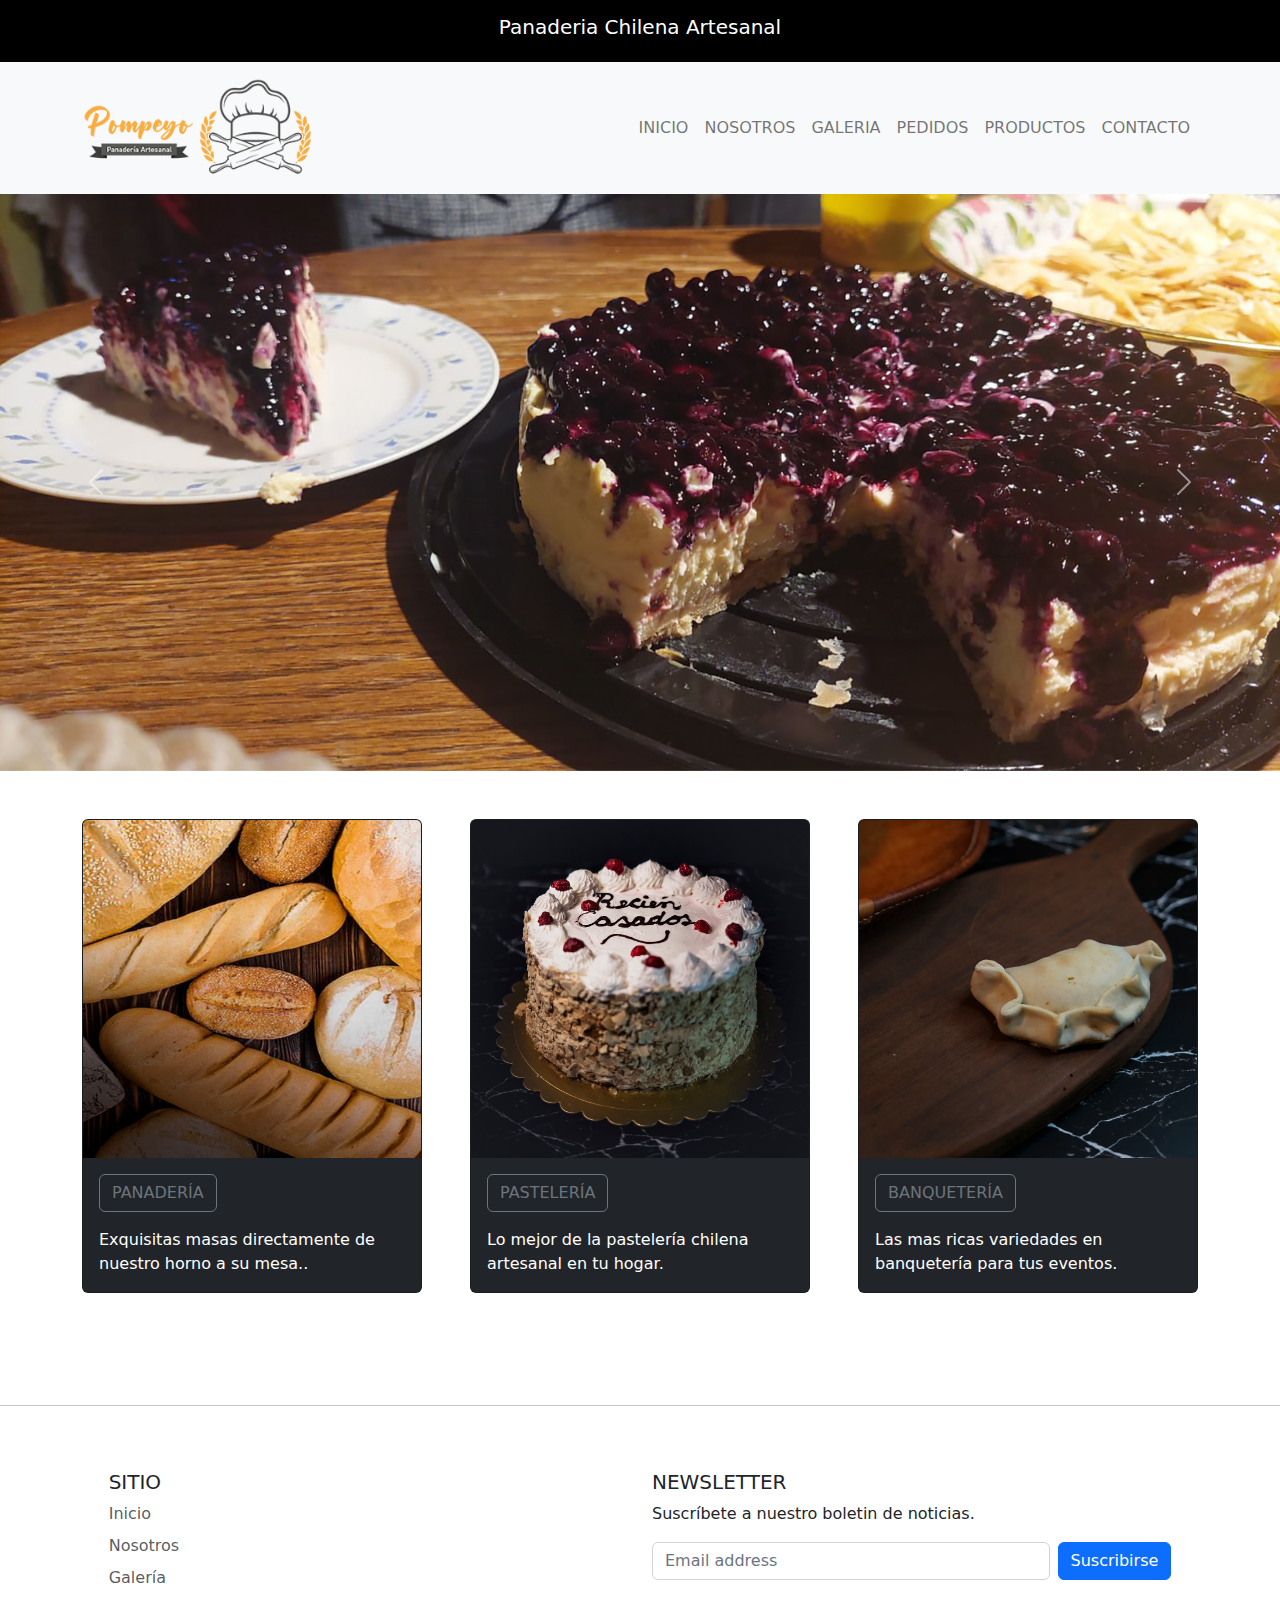
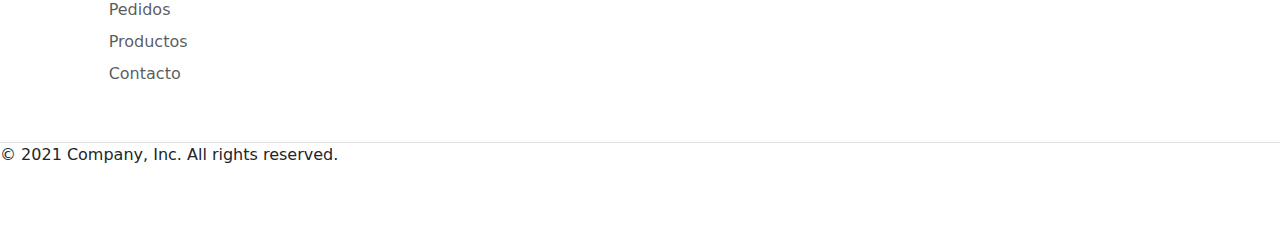
<file: index.html>
<!DOCTYPE html>
<html lang="en">
    <head>
        <meta charset="UTF-8" />
        <meta http-equiv="X-UA-Compatible" content="IE=edge" />
        <meta name="viewport" content="width=device-width, initial-scale=1.0" />
        <link rel="shortcut icon" href="./assets/favicon.png" type="image/x-icon">
        <title>Panadería Pompeyo</title>
        <!-- ENLACE BOOTSTRAP-->
        <link rel="stylesheet" href="./css/bootstrap.min.css">
        <script src="./js/bootstrap.bundle.min.js"></script>
        <link rel="stylesheet" href="./style.css">
        
    </head>
    <body>
        <header>
            <section class="bg-black text-white text-center py-1 ">
                <div class="container">
                    <p class="lead mt-2">Panaderia Chilena Artesanal</p>
                </div>
            </section>
                          <!-- HEADER MENU Y NAVBAR            -->
            <nav class="navbar navbar-expand-lg navbar-light bg-light static-top">
              <div class="container">
                <a class="navbar-brand py-2" href="./index.html">
                  <img src="./assets/logoheader.png" alt=".Logo Index" height="100">
                </a>
                <button class="navbar-toggler" type="button" data-bs-toggle="collapse" data-bs-target="#navbarSupportedContent" aria-controls="navbarSupportedContent" aria-expanded="false" aria-label="Toggle navigation">
                  <span class="navbar-toggler-icon"></span>
                </button>
                <div class="collapse navbar-collapse" id="navbarSupportedContent">
                  <ul class="navbar-nav ms-auto">
                    <li class="nav-item">
                      <a class="nav-link active" aria-current="page" href="#"></a>
                    </li>
                    <li class="nav-item">
                      <a class="nav-link" href="./index.html">INICIO</a>
                    </li>
                    <li class="nav-item">
                      <a class="nav-link" href="./nosotros.html">NOSOTROS</a>
                    </li>
                    <li class="nav-item">
                      <a class="nav-link" href="./galeria.html">GALERIA</a>
                    </li>
                    <li class="nav-item">
                      <a class="nav-link" href="./pedidos.html">PEDIDOS</a>
                    </li>
                    <li class="nav-item">
                      <a class="nav-link" href="./productos.html">PRODUCTOS</a>
                    </li>
                    <li class="nav-item">
                      <a class="nav-link" href="./contacto.html">CONTACTO</a>
                    </li>
                  </ul>
                </div>
              </div>
            </nav>
        </header>


                                  <!-- Carrusel y Cards productos  -->


        <main>
          <div id="carouselExampleInterval" class="carousel slide" data-bs-ride="carousel">
            <div class="carousel-inner">
              <div class="carousel-item active" data-bs-interval="10000">
                <img src="./assets/slideshow-cheesecake.jpg" class="d-block w-100" alt="Pasteleria_Cheesecake">
              </div>
              <div class="carousel-item" data-bs-interval="2000">
                <img src="./assets/slideshow-pie.jpg" class="d-block w-100" alt="Pasteleria_Pie de limon">
              </div>
              <div class="carousel-item">
                <img src="./assets/slideshow-tarta.jpg" class="d-block w-100" alt="Pasteleria_Tarta">
              </div>
            </div>
            <button class="carousel-control-prev" type="button" data-bs-target="#carouselExampleInterval" data-bs-slide="prev">
              <span class="carousel-control-prev-icon" aria-hidden="true"></span>
              <span class="visually-hidden">Previous</span>
            </button>
            <button class="carousel-control-next" type="button" data-bs-target="#carouselExampleInterval" data-bs-slide="next">
              <span class="carousel-control-next-icon" aria-hidden="true"></span>
              <span class="visually-hidden">Next</span>
            </button>
          </div>

          <section class="container mt-5">
            <div class="row g-5">
                <div class="col-sm-12 col-md-6 col-lg-4">
                    <article class="card  bg-dark">
                        <img src="./assets/fotopanaderiamainbody.jpg" class="card-img-top" alt="imagen car Panaderia">
                        <div class="card-body text-white">
                          <a href="./panaderia.html" class="hyperlinks text-white">
                            <button type="button" class="btn btn-outline-secondary">PANADERÍA</button>
                          </a>
                          <p class="card-text mt-3 ">Exquisitas masas directamente de nuestro horno a su mesa..</p>

                        </div>
                    </article>
                </div>

                <div class="col-sm-12 col-md-6 col-lg-4">
                    <article class="card  bg-dark">
                        <img src="./assets/torta_amor.jpg" class="card-img-top" alt="imagen car Panaderia">
                        <div class="card-body text-white">
                          <a href="./pasteleria.html" class="hyperlinks text-white">
                            <button type="button" class="btn btn-outline-secondary">PASTELERÍA</button>
                          </a>
                          <p class="card-text mt-3">Lo mejor de la pastelería chilena artesanal en tu hogar.</p>
                        </div>
                    </article>
                </div>


                <div class="col-sm-12 col-md-6 col-lg-4">
                    <article class="card bg-dark">
                        <img src="./assets/empanada_coctel_.jpg" class="card-img-top" alt="imagen car Panaderia">
                        <div class="card-body text-white">
                          <a href="./banqueteria.html" class="hyperlinks text-white">
                            <button type="button" class="btn btn-outline-secondary">BANQUETERÍA</button>
                          </a>
                          <p class="card-text mt-3 ">Las mas ricas variedades en banquetería para tus eventos.</p>
                        </div>
                    </article>
                </div>
            </div>
        </section>

        </main>


                                  <!-- FOOTER -->

        
          <footer class="py-5 mt-5">
            <hr/>

            <div class="row">
              <div class="col-5 offset-1 mt-5">
                <h5>SITIO</h5>
                <ul class="nav flex-column">
                  <li class="nav-item mb-2"><a href="./index.html" class="nav-link p-0 text-muted">Inicio</a></li>
                  <li class="nav-item mb-2"><a href="./nosotros.html" class="nav-link p-0 text-muted">Nosotros</a></li>
                  <li class="nav-item mb-2"><a href="./galeria.html" class="nav-link p-0 text-muted">Galería</a></li>
                  <li class="nav-item mb-2"><a href="./pedidos.html" class="nav-link p-0 text-muted">Pedidos</a></li>
                  <li class="nav-item mb-2"><a href="./productos.html" class="nav-link p-0 text-muted">Productos</a></li>
                  <li class="nav-item mb-2"><a href="./contacto.html" class="nav-link p-0 text-muted">Contacto</a></li>

                </ul>
              </div>
        
        
        
              <div class="col-5 mt-5">
                <form>
                  <h5>NEWSLETTER</h5>
                  <p>Suscríbete a nuestro boletin de noticias.</p>
                  <div class="d-flex w-100 gap-2">
                    <label for="newsletter1" class="visually-hidden">Ingresa tu email</label>
                    <input id="newsletter1" type="text" class="form-control" placeholder="Email address">
                    <button class="btn btn-primary" type="button">Suscribirse</button>
                  </div>
                </form>
              </div>
            </div>
        
            <div class="d-flex justify-content-between mt-5 border-top ">
              <p class="">© 2021 Company, Inc. All rights reserved.</p>
            </div>
          </footer>
    </body>
</html>
</file>
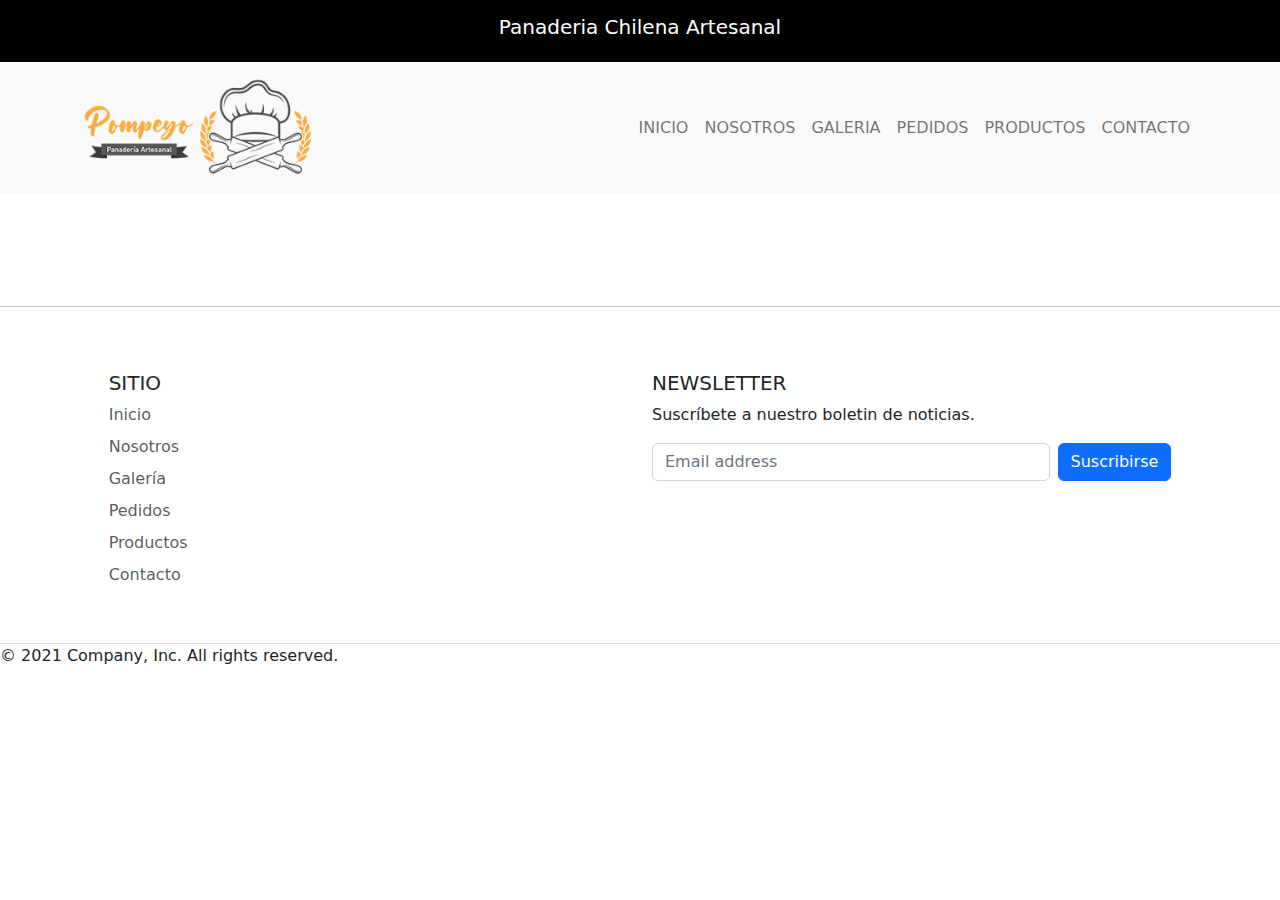
<file: banqueteria.html>
<!DOCTYPE html>
<html lang="en">
    <head>
        <meta charset="UTF-8" />
        <meta http-equiv="X-UA-Compatible" content="IE=edge" />
        <meta name="viewport" content="width=device-width, initial-scale=1.0" />
        <link rel="shortcut icon" href="./assets/favicon.png" type="image/x-icon">
        <title>Panadería Pompeyo</title>
        <!-- ENLACE BOOTSTRAP-->
        <link rel="stylesheet" href="./css/bootstrap.min.css">
        <script src="./js/bootstrap.bundle.min.js"></script>
        <link rel="import" href="https://cdnjs.cloudflare.com/ajax/libs/jquery/3.2.1/jquery.min.js">
        <link rel="stylesheet" href="./style.css">

    </head>
    <body>
        <header>
            <section class="bg-black text-white text-center py-1">
                <div class="container">
                    <p class="lead mt-2">Panaderia Chilena Artesanal</p>
                </div>
            </section>
                          <!-- HEADER MENU Y NAVBAR            -->
            <nav class="navbar navbar-expand-lg navbar-light bg-light static-top">
              <div class="container">
                <a class="navbar-brand py-2" href="./index.html">
                  <img src="./assets/logoheader.png" alt=".Logo Index" height="100">
                </a>
                <button class="navbar-toggler" type="button" data-bs-toggle="collapse" data-bs-target="#navbarSupportedContent" aria-controls="navbarSupportedContent" aria-expanded="false" aria-label="Toggle navigation">
                  <span class="navbar-toggler-icon"></span>
                </button>
                <div class="collapse navbar-collapse" id="navbarSupportedContent">
                  <ul class="navbar-nav ms-auto">
                    <li class="nav-item">
                      <a class="nav-link active" aria-current="page" href="#"></a>
                    </li>
                    <li class="nav-item">
                      <a class="nav-link" href="./index.html">INICIO</a>
                    </li>
                    <li class="nav-item">
                      <a class="nav-link" href="./nosotros.html">NOSOTROS</a>
                    </li>
                    <li class="nav-item">
                      <a class="nav-link" href="./galeria.html">GALERIA</a>
                    </li>
                    <li class="nav-item">
                      <a class="nav-link" href="./pedidos.html">PEDIDOS</a>
                    </li>
                    <li class="nav-item">
                      <a class="nav-link" href="./productos.html">PRODUCTOS</a>
                    </li>
                    <li class="nav-item">
                      <a class="nav-link" href="./contacto.html">CONTACTO</a>
                    </li>
                  </ul>
                </div>
              </div>
            </nav>
        </header>


                                  <!-- PRODUCTOS -->


        <main>
            
        </main>


                                  <!-- FOOTER -->

        
          <footer class="py-5 mt-5">
            <hr/>

            <div class="row">
              <div class="col-5 offset-1 mt-5">
                <h5>SITIO</h5>
                <ul class="nav flex-column">
                  <li class="nav-item mb-2"><a href="./index.html" class="nav-link p-0 text-muted">Inicio</a></li>
                  <li class="nav-item mb-2"><a href="./nosotros.html" class="nav-link p-0 text-muted">Nosotros</a></li>
                  <li class="nav-item mb-2"><a href="./galeria.html" class="nav-link p-0 text-muted">Galería</a></li>
                  <li class="nav-item mb-2"><a href="./pedidos.html" class="nav-link p-0 text-muted">Pedidos</a></li>
                  <li class="nav-item mb-2"><a href="./productos.html" class="nav-link p-0 text-muted">Productos</a></li>
                  <li class="nav-item mb-2"><a href="./contacto.html" class="nav-link p-0 text-muted">Contacto</a></li>

                </ul>
              </div>
        
        
        
              <div class="col-5 mt-5">
                <form>
                  <h5>NEWSLETTER</h5>
                  <p>Suscríbete a nuestro boletin de noticias.</p>
                  <div class="d-flex w-100 gap-2">
                    <label for="newsletter1" class="visually-hidden">Ingresa tu email</label>
                    <input id="newsletter1" type="text" class="form-control" placeholder="Email address">
                    <button class="btn btn-primary" type="button">Suscribirse</button>
                  </div>
                </form>
              </div>
            </div>


        
            <div class="d-flex justify-content-between mt-5 border-top ">
              <p class="">© 2021 Company, Inc. All rights reserved.</p>
            </div>
          </footer>
    </body>
</html>
</file>
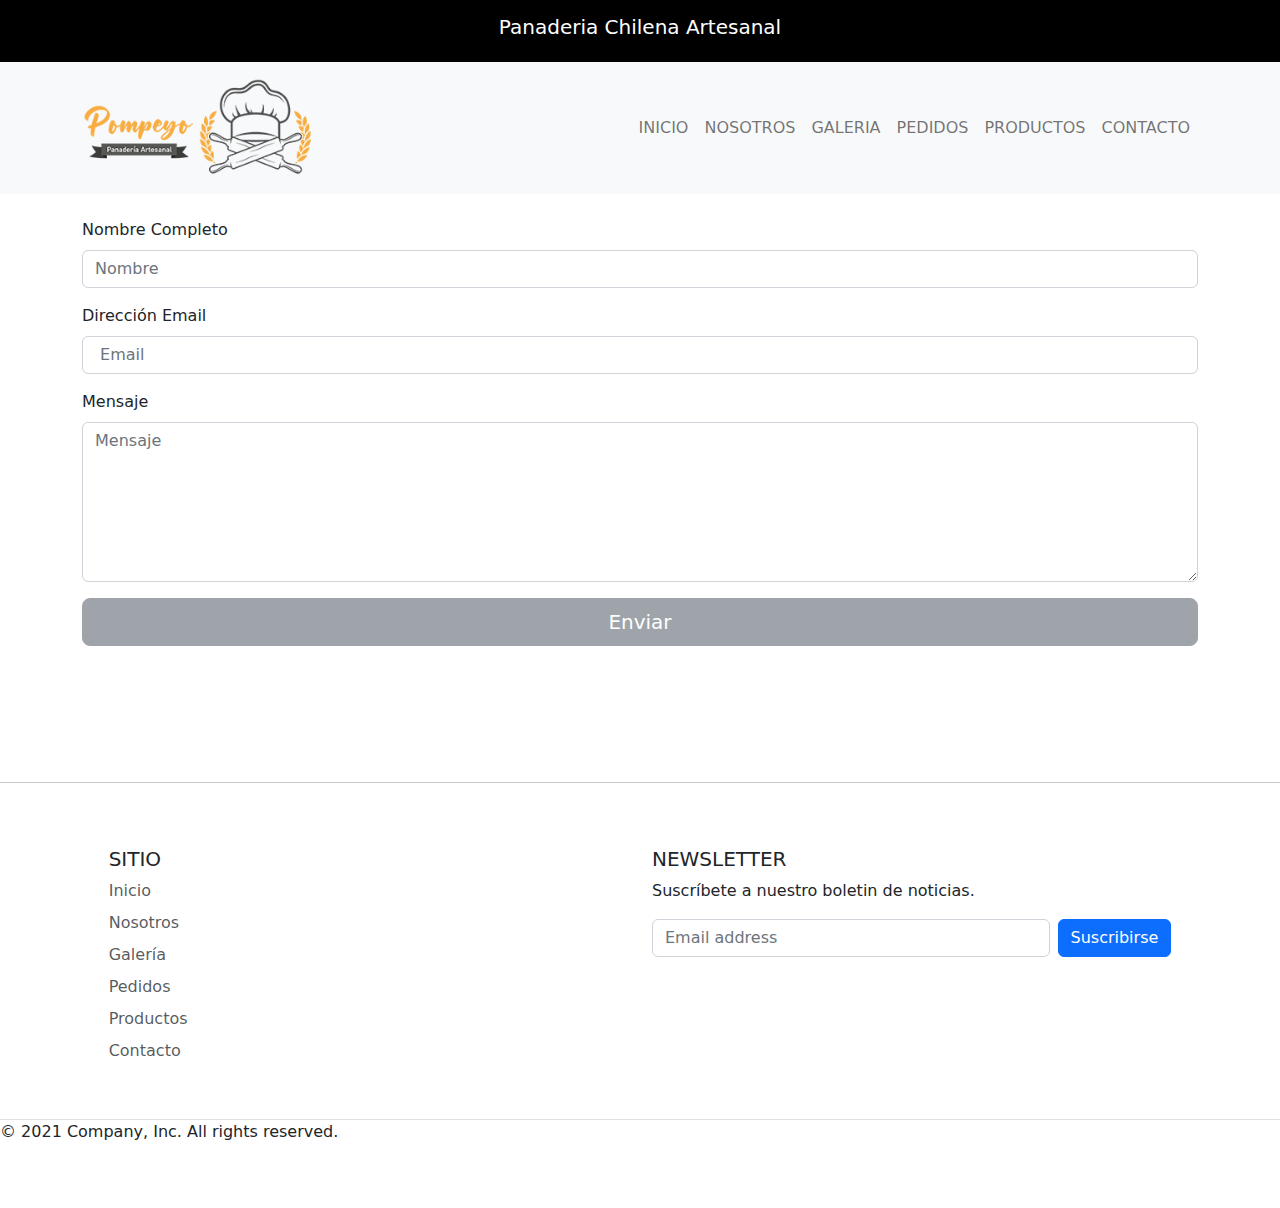
<file: contacto.html>
<!DOCTYPE html>
<html lang="en">
    <head>
        <meta charset="UTF-8" />
        <meta http-equiv="X-UA-Compatible" content="IE=edge" />
        <meta name="viewport" content="width=device-width, initial-scale=1.0" />
        <link rel="shortcut icon" href="./assets/favicon.png" type="image/x-icon">
        <link rel="stylesheet" href="./style.css">
        <title>Panadería Pompeyo</title>
        <!-- ENLACE BOOTSTRAP-->
        <link rel="stylesheet" href="./css/bootstrap.min.css">
        <script src="./js/bootstrap.bundle.min.js"></script>
    </head>
    <body>
        <header>
            <section class="bg-black text-white text-center py-1">
                <div class="container">
                    <p class="lead mt-2">Panaderia Chilena Artesanal</p>
                </div>
            </section>
                          <!-- HEADER MENU Y NAVBAR            -->
            <nav class="navbar navbar-expand-lg navbar-light bg-light static-top">
              <div class="container">
                <a class="navbar-brand py-2" href="./index.html">
                  <img src="./assets/logoheader.png" alt=".Logo Index" height="100">
                </a>
                <button class="navbar-toggler" type="button" data-bs-toggle="collapse" data-bs-target="#navbarSupportedContent" aria-controls="navbarSupportedContent" aria-expanded="false" aria-label="Toggle navigation">
                  <span class="navbar-toggler-icon"></span>
                </button>
                <div class="collapse navbar-collapse" id="navbarSupportedContent">
                  <ul class="navbar-nav ms-auto">
                    <li class="nav-item">
                      <a class="nav-link active" aria-current="page" href="#"></a>
                    </li>
                    <li class="nav-item">
                      <a class="nav-link" href="./index.html">INICIO</a>
                    </li>
                    <li class="nav-item">
                      <a class="nav-link" href="./nosotros.html">NOSOTROS</a>
                    </li>
                    <li class="nav-item">
                      <a class="nav-link" href="./galeria.html">GALERIA</a>
                    </li>
                    <li class="nav-item">
                      <a class="nav-link" href="./pedidos.html">PEDIDOS</a>
                    </li>
                    <li class="nav-item">
                      <a class="nav-link" href="./productos.html">PRODUCTOS</a>
                    </li>
                    <li class="nav-item">
                      <a class="nav-link" href="./contacto.html">CONTACTO</a>
                    </li>
                  </ul>
                </div>
              </div>
            </nav>
        </header>


                                  <!-- CONTACTO / WRAPPER Y CONTENEDOR -->


        <main>
          <!-- Wrapper container -->
<div class="container py-4">

  <!-- Bootstrap 5 starter form -->
  <form id="contactForm" data-sb-form-api-token="API_TOKEN">

    <!-- Name input -->
    <div class="mb-3">
      <label class="form-label" for="name">Nombre Completo</label>
      <input class="form-control" id="name" type="text" placeholder="Nombre" data-sb-validations="required" />
      <div class="invalid-feedback" data-sb-feedback="name:required">Name is required.</div>
    </div>

    <!-- Email address input -->
    <div class="mb-3">
      <label class="form-label" for="emailAddress">Dirección Email</label>
      <input class="form-control" id="emailAddress" type="email" placeholder=" Email" data-sb-validations="required, email" />
      <div class="invalid-feedback" data-sb-feedback="emailAddress:required">Email Address is required.</div>
      <div class="invalid-feedback" data-sb-feedback="emailAddress:email">Email Address Email is not valid.</div>
    </div>

    <!-- Message input -->
    <div class="mb-3">
      <label class="form-label" for="message">Mensaje</label>
      <textarea class="form-control" id="message" type="text" placeholder="Mensaje" style="height: 10rem;" data-sb-validations="required"></textarea>
      <div class="invalid-feedback" data-sb-feedback="message:required">Message is required.</div>
    </div>

    <!-- Form submissions success message -->
    <div class="d-none" id="submitSuccessMessage">
      <div class="text-center mb-3">Form submission successful!</div>
    </div>

    <!-- Form submissions error message -->
    <div class="d-none" id="submitErrorMessage">
      <div class="text-center text-danger mb-3">Error sending message!</div>
    </div>

    <!-- Form submit button -->
    <div class="d-grid">
      <button class="btn btn-secondary btn-lg disabled" id="submitButton" type="submit">Enviar</button>
    </div>

  </form>

</div>
        </main>


                                  <!-- FOOTER -->

        
          <footer class="py-5 mt-5">
            <hr/>

            <div class="row">
              <div class="col-5 offset-1 mt-5">
                <h5>SITIO</h5>
                <ul class="nav flex-column">
                  <li class="nav-item mb-2"><a href="./index.html" class="nav-link p-0 text-muted">Inicio</a></li>
                  <li class="nav-item mb-2"><a href="./nosotros.html" class="nav-link p-0 text-muted">Nosotros</a></li>
                  <li class="nav-item mb-2"><a href="./galeria.html" class="nav-link p-0 text-muted">Galería</a></li>
                  <li class="nav-item mb-2"><a href="./pedidos.html" class="nav-link p-0 text-muted">Pedidos</a></li>
                  <li class="nav-item mb-2"><a href="./productos.html" class="nav-link p-0 text-muted">Productos</a></li>
                  <li class="nav-item mb-2"><a href="./contacto.html" class="nav-link p-0 text-muted">Contacto</a></li>

                </ul>
              </div>
        
        
        
              <div class="col-5 mt-5">
                <form>
                  <h5>NEWSLETTER</h5>
                  <p>Suscríbete a nuestro boletin de noticias.</p>
                  <div class="d-flex w-100 gap-2">
                    <label for="newsletter1" class="visually-hidden">Ingresa tu email</label>
                    <input id="newsletter1" type="text" class="form-control" placeholder="Email address">
                    <button class="btn btn-primary" type="button">Suscribirse</button>
                  </div>
                </form>
              </div>
            </div>
        
            <div class="d-flex justify-content-between mt-5 border-top ">
              <p class="">© 2021 Company, Inc. All rights reserved.</p>
            </div>
          </footer>
    </body>
</html>
</file>
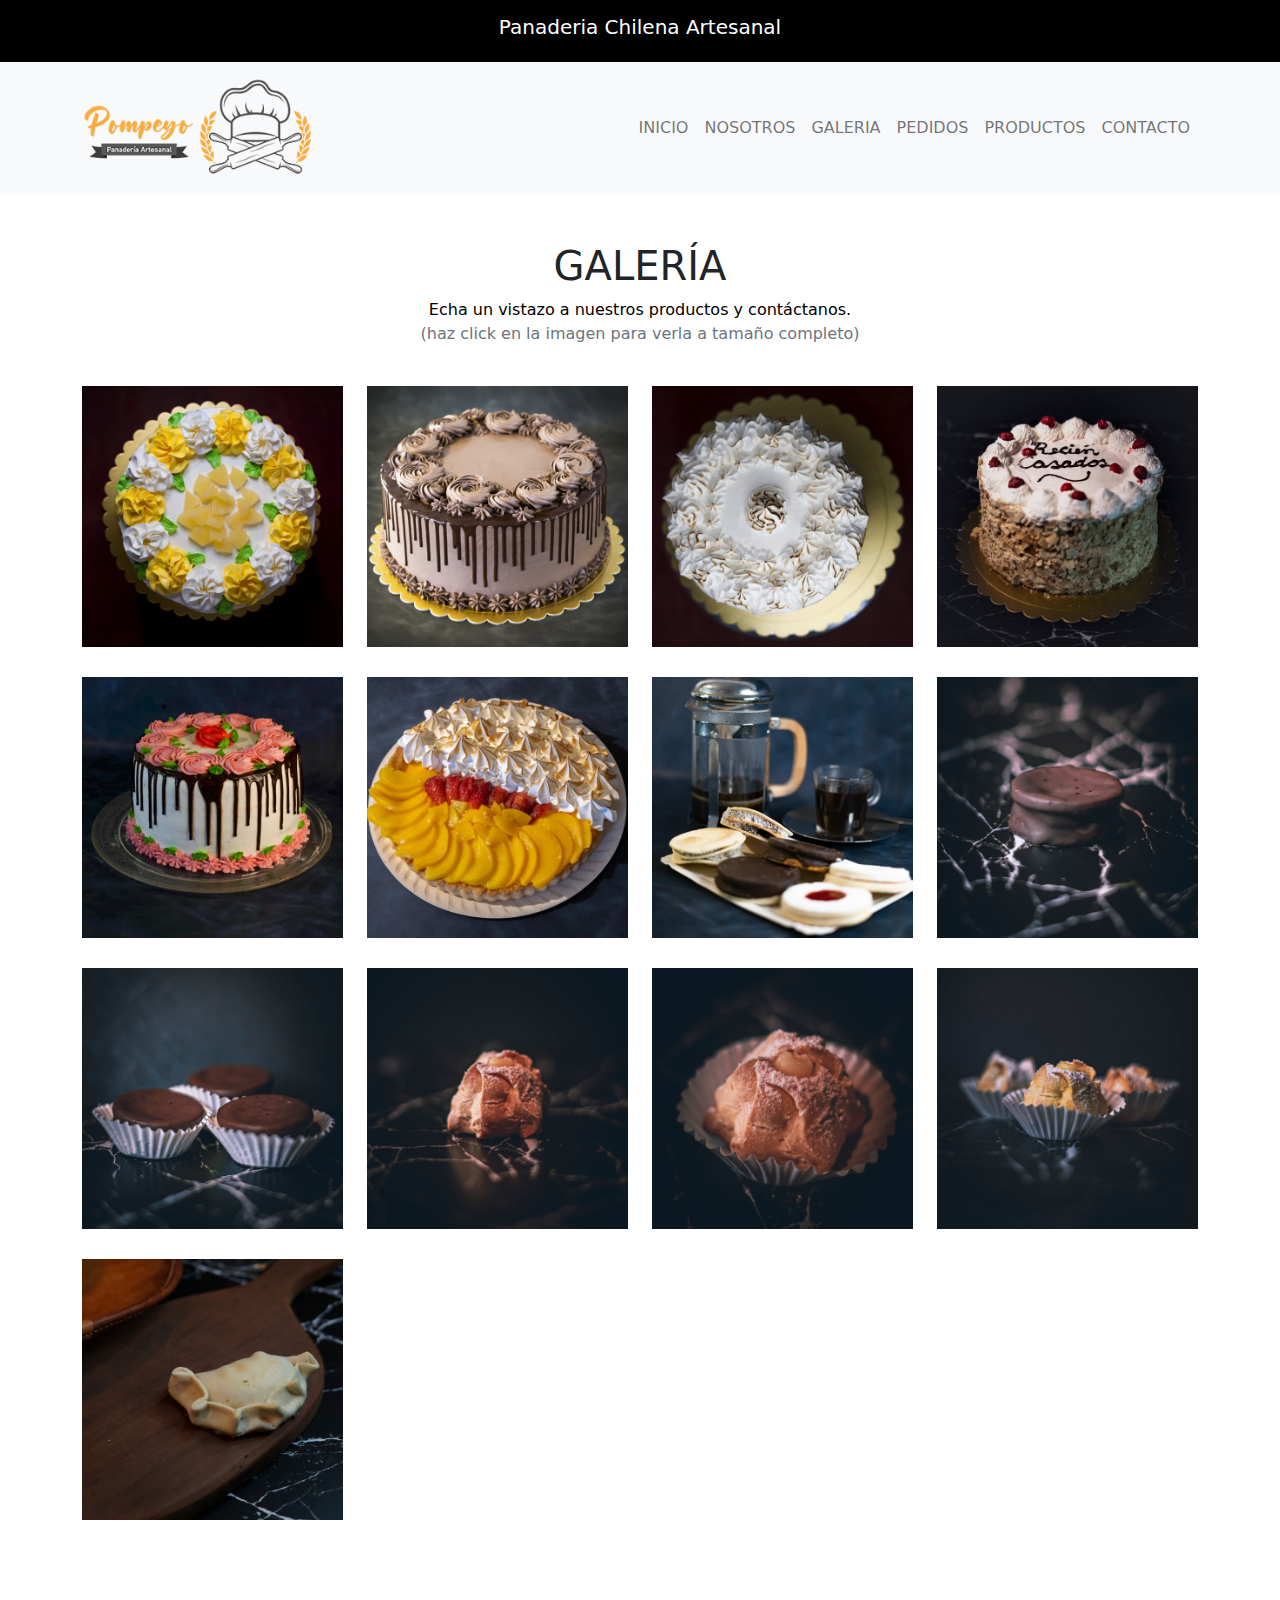
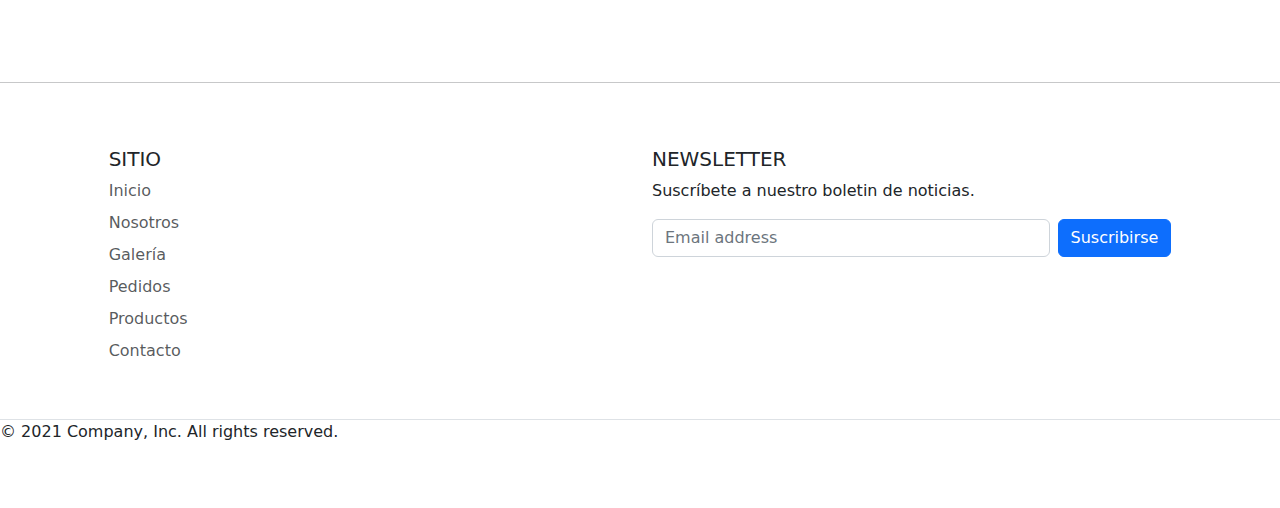
<file: galeria.html>
<!DOCTYPE html>
<html lang="en">
    <head>
        <meta charset="UTF-8" />
        <meta http-equiv="X-UA-Compatible" content="IE=edge" />
        <meta name="viewport" content="width=device-width, initial-scale=1.0" />
        <link rel="shortcut icon" href="./assets/favicon.png" type="image/x-icon">
        <title>Panadería Pompeyo</title>
        <!-- ENLACE BOOTSTRAP-->
        <link rel="stylesheet" href="./css/bootstrap.min.css">
        <script src="./js/bootstrap.bundle.min.js"></script>
        <link rel="stylesheet" href="./style.css">
    </head>


    <body>
      
        <header>
            <section class="bg-black text-white text-center py-1">
                <div class="container">
                    <p class="lead mt-2">Panaderia Chilena Artesanal</p>
                </div>
            </section>


                          <!-- HEADER MENU Y NAVBAR            -->

            <nav class="navbar navbar-expand-lg navbar-light bg-light static-top">
              <div class="container">
                <a class="navbar-brand py-2" href="./index.html">
                  <img src="./assets/logoheader.png" alt=".Logo Index" height="100">
                </a>
                <button class="navbar-toggler" type="button" data-bs-toggle="collapse" data-bs-target="#navbarSupportedContent" aria-controls="navbarSupportedContent" aria-expanded="false" aria-label="Toggle navigation">
                  <span class="navbar-toggler-icon"></span>
                </button>
                <div class="collapse navbar-collapse" id="navbarSupportedContent">
                  <ul class="navbar-nav ms-auto">
                    <li class="nav-item">
                      <a class="nav-link active" aria-current="page" href="#"></a>
                    </li>
                    <li class="nav-item">
                      <a class="nav-link" href="./index.html">INICIO</a>
                    </li>
                    <li class="nav-item">
                      <a class="nav-link" href="./nosotros.html">NOSOTROS</a>
                    </li>
                    <li class="nav-item">
                      <a class="nav-link" href="./galeria.html">GALERIA</a>
                    </li>
                    <li class="nav-item">
                      <a class="nav-link" href="./pedidos.html">PEDIDOS</a>
                    </li>
                    <li class="nav-item">
                      <a class="nav-link" href="./productos.html">PRODUCTOS</a>
                    </li>
                    <li class="nav-item">
                      <a class="nav-link" href="./contacto.html">CONTACTO</a>
                    </li>
                  </ul>
                </div>
              </div>
            </nav>
        </header>


                                  <!-- GALERIA -->                        

<main>
    <div class="lightbox-gallery mt-5">
      <div class="container">
          <div class="intro">
              <h1 class="text-center">GALERÍA</h1>
              <p class="text-center text-black">Echa un vistazo a nuestros productos y contáctanos.</p>
              <p class="text-center text-secondary">(haz click en la imagen para verla a tamaño completo)</p>
          </div>
          <div class="row photos">
              <div class="col-sm-6 col-md-4 col-lg-3 item"><a href="./assets/galle_1.jpg" data-lightbox="photos" target=”_blank”><img class="img-fluid" src="./assets/galle_1.jpg"></a></div>
              <div class="col-sm-6 col-md-4 col-lg-3 item"><a href="./assets/galle_3.jpg" data-lightbox="photos" target=”_blank”><img class="img-fluid" src="./assets/galle_3.jpg"></a></div>
              <div class="col-sm-6 col-md-4 col-lg-3 item"><a href="./assets/galle_4.jpg" data-lightbox="photos" target=”_blank”><img class="img-fluid" src="./assets/galle_4.jpg"></a></div>
              <div class="col-sm-6 col-md-4 col-lg-3 item"><a href="./assets/torta_amor.jpg" data-lightbox="photos" target=”_blank”><img class="img-fluid" src="./assets/torta_amor.jpg"></a></div>
              <div class="col-sm-6 col-md-4 col-lg-3 item"><a href="./assets/galle_8.jpg" data-lightbox="photos" target=”_blank”><img class="img-fluid" src="./assets/galle_8.jpg"></a></div>
              <div class="col-sm-6 col-md-4 col-lg-3 item"><a href="./assets/galle_5.jpg" data-lightbox="photos" target=”_blank”><img class="img-fluid" src="./assets/galle_5.jpg"></a></div>
              <div class="col-sm-6 col-md-4 col-lg-3 item"><a href="./assets/galle_6.jpg" data-lightbox="photos" target=”_blank”><img class="img-fluid" src="./assets/galle_6.jpg"></a></div>
              <div class="col-sm-6 col-md-4 col-lg-3 item"><a href="./assets/mendocino_.jpg" data-lightbox="photos" target=”_blank”><img class="img-fluid" src="./assets/mendocino_.jpg"></a></div>
              <div class="col-sm-6 col-md-4 col-lg-3 item"><a href="./assets/mendocino_2.jpg" data-lightbox="photos" target=”_blank”><img class="img-fluid" src="./assets/mendocino_2.jpg"></a></div>
              <div class="col-sm-6 col-md-4 col-lg-3 item"><a href="./assets/repollito_.jpg" data-lightbox="photos" target=”_blank”><img class="img-fluid" src="./assets/repollito_.jpg"></a></div>
              <div class="col-sm-6 col-md-4 col-lg-3 item"><a href="./assets/repollito_2.jpg" data-lightbox="photos" target=”_blank”><img class="img-fluid" src="./assets/repollito_2.jpg"></a></div>
              <div class="col-sm-6 col-md-4 col-lg-3 item"><a href="./assets/repollito_3.jpg" data-lightbox="photos" target=”_blank”><img class="img-fluid" src="./assets/repollito_3.jpg"></a></div>
              <div class="col-sm-6 col-md-4 col-lg-3 item"><a href="./assets/empanada_coctel_full.jpg" data-lightbox="photos" target=”_blank”><img class="img-fluid" src="./assets/empanada_coctel_.jpg"></a></div>


          </div>
      </div>
  </div>  
</main>


                                  <!-- FOOTER -->

        
          <footer class="py-5 mt-5">
            <hr/>

            <div class="row">
              <div class="col-5 offset-1 mt-5">
                <h5>SITIO</h5>
                <ul class="nav flex-column">
                  <li class="nav-item mb-2"><a href="./index.html" class="nav-link p-0 text-muted">Inicio</a></li>
                  <li class="nav-item mb-2"><a href="./nosotros.html" class="nav-link p-0 text-muted">Nosotros</a></li>
                  <li class="nav-item mb-2"><a href="./galeria.html" class="nav-link p-0 text-muted">Galería</a></li>
                  <li class="nav-item mb-2"><a href="./pedidos.html" class="nav-link p-0 text-muted">Pedidos</a></li>
                  <li class="nav-item mb-2"><a href="./productos.html" class="nav-link p-0 text-muted">Productos</a></li>
                  <li class="nav-item mb-2"><a href="./contacto.html" class="nav-link p-0 text-muted">Contacto</a></li>

                </ul>
              </div>
        
        
        
              <div class="col-5 mt-5">
                <form>
                  <h5>NEWSLETTER</h5>
                  <p>Suscríbete a nuestro boletin de noticias.</p>
                  <div class="d-flex w-100 gap-2">
                    <label for="newsletter1" class="visually-hidden">Ingresa tu email</label>
                    <input id="newsletter1" type="text" class="form-control" placeholder="Email address">
                    <button class="btn btn-primary" type="button">Suscribirse</button>
                  </div>
                </form>
              </div>
            </div>
        
            <div class="d-flex justify-content-between mt-5 border-top ">
              <p class="">© 2021 Company, Inc. All rights reserved.</p>
            </div>
          </footer>
    </body>
</html>
</file>
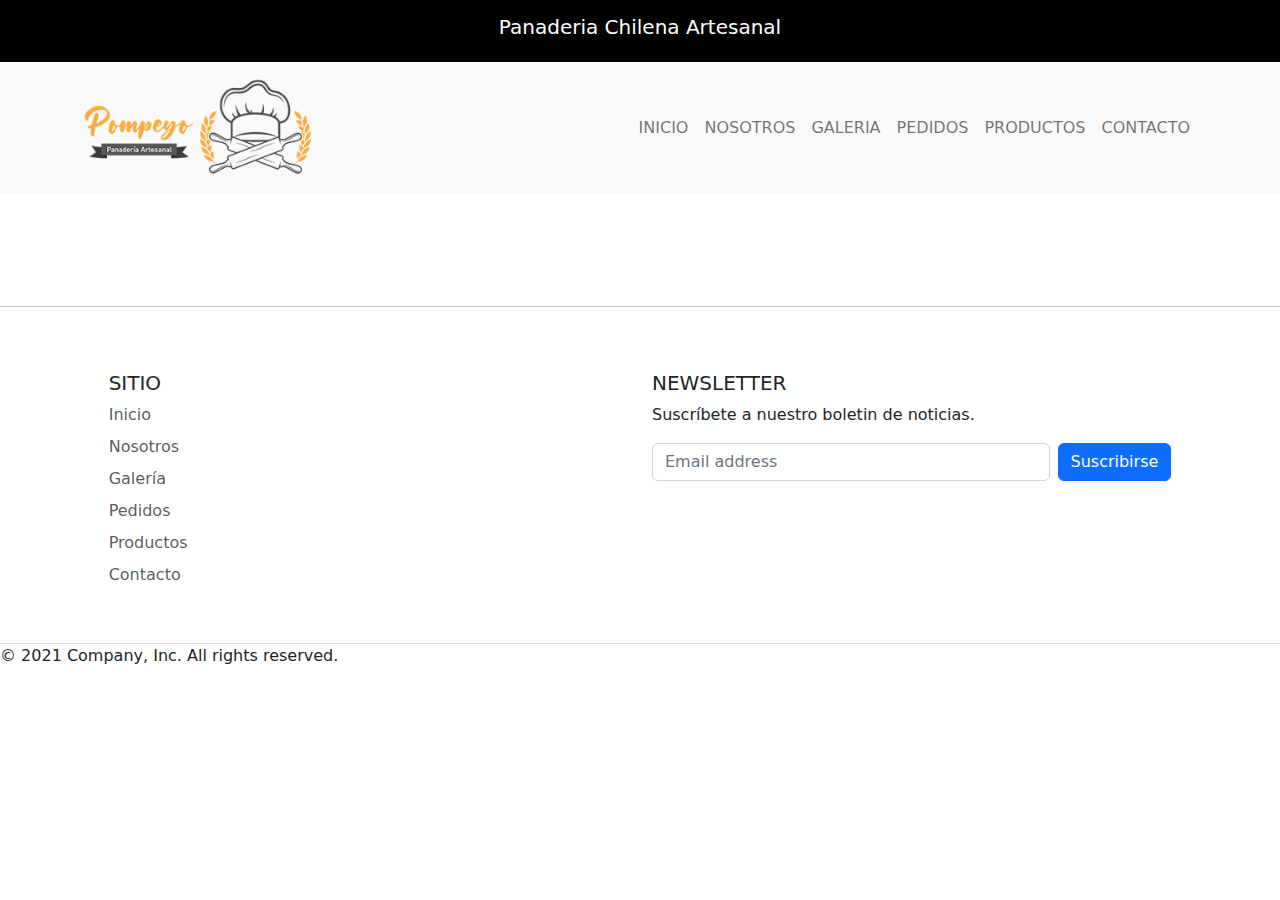
<file: nosotros.html>
<!DOCTYPE html>
<html lang="en">
    <head>
        <meta charset="UTF-8" />
        <meta http-equiv="X-UA-Compatible" content="IE=edge" />
        <meta name="viewport" content="width=device-width, initial-scale=1.0" />
        <link rel="shortcut icon" href="./assets/favicon.png" type="image/x-icon">
        <link rel="stylesheet" href="./style.css">
        <title>Panadería Pompeyo</title>
        <!-- ENLACE BOOTSTRAP-->
        <link rel="stylesheet" href="./css/bootstrap.min.css">
        <script src="./js/bootstrap.bundle.min.js"></script>
    </head>
    <body>
        <header>
            <section class="bg-black text-white text-center py-1">
                <div class="container">
                    <p class="lead mt-2">Panaderia Chilena Artesanal</p>
                </div>
            </section>
                          <!-- HEADER MENU Y NAVBAR            -->
            <nav class="navbar navbar-expand-lg navbar-light bg-light static-top">
              <div class="container">
                <a class="navbar-brand py-2" href="#">
                  <img src="./assets/logoheader.png" alt=".Logo Index" height="100">
                </a>
                <button class="navbar-toggler" type="button" data-bs-toggle="collapse" data-bs-target="#navbarSupportedContent" aria-controls="navbarSupportedContent" aria-expanded="false" aria-label="Toggle navigation">
                  <span class="navbar-toggler-icon"></span>
                </button>
                <div class="collapse navbar-collapse" id="navbarSupportedContent">
                  <ul class="navbar-nav ms-auto">
                    <li class="nav-item">
                      <a class="nav-link active" aria-current="page" href="#"></a>
                    </li>
                    <li class="nav-item">
                      <a class="nav-link" href="./index.html">INICIO</a>
                    </li>
                    <li class="nav-item">
                      <a class="nav-link" href="./nosotros.html">NOSOTROS</a>
                    </li>
                    <li class="nav-item">
                      <a class="nav-link" href="./galeria.html">GALERIA</a>
                    </li>
                    <li class="nav-item">
                      <a class="nav-link" href="./pedidos.html">PEDIDOS</a>
                    </li>
                    <li class="nav-item">
                      <a class="nav-link" href="./productos.html">PRODUCTOS</a>
                    </li>
                    <li class="nav-item">
                      <a class="nav-link" href="./contacto.html">CONTACTO</a>
                    </li>
                  </ul>
                </div>
              </div>
            </nav>
        </header>


                                  <!-- GALERIA -->


        <main></main>


                                  <!-- FOOTER -->

        
          <footer class="py-5 mt-5">
            <hr/>

            <div class="row">
              <div class="col-5 offset-1 mt-5">
                <h5>SITIO</h5>
                <ul class="nav flex-column">
                  <li class="nav-item mb-2"><a href="./index.html" class="nav-link p-0 text-muted">Inicio</a></li>
                  <li class="nav-item mb-2"><a href="./nosotros.html" class="nav-link p-0 text-muted">Nosotros</a></li>
                  <li class="nav-item mb-2"><a href="./galeria.html" class="nav-link p-0 text-muted">Galería</a></li>
                  <li class="nav-item mb-2"><a href="./pedidos.html" class="nav-link p-0 text-muted">Pedidos</a></li>
                  <li class="nav-item mb-2"><a href="./productos.html" class="nav-link p-0 text-muted">Productos</a></li>
                  <li class="nav-item mb-2"><a href="./contacto.html" class="nav-link p-0 text-muted">Contacto</a></li>

                </ul>
              </div>
        
        
        
              <div class="col-5 mt-5">
                <form>
                  <h5>NEWSLETTER</h5>
                  <p>Suscríbete a nuestro boletin de noticias.</p>
                  <div class="d-flex w-100 gap-2">
                    <label for="newsletter1" class="visually-hidden">Ingresa tu email</label>
                    <input id="newsletter1" type="text" class="form-control" placeholder="Email address">
                    <button class="btn btn-primary" type="button">Suscribirse</button>
                  </div>
                </form>
              </div>
            </div>
        
            <div class="d-flex justify-content-between mt-5 border-top ">
              <p class="">© 2021 Company, Inc. All rights reserved.</p>
            </div>
          </footer>
    </body>
</html>
</file>
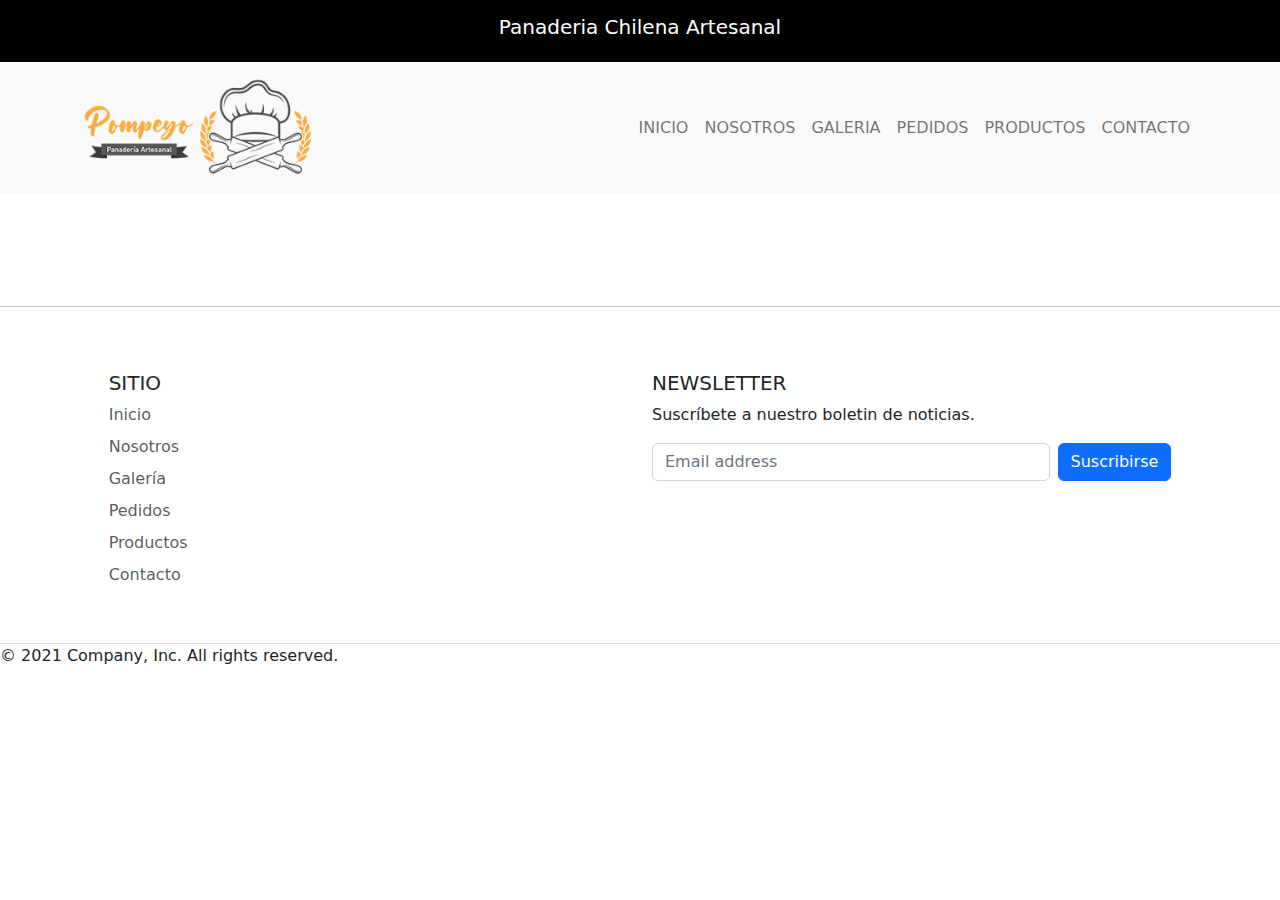
<file: pedidos.html>
<!DOCTYPE html>
<html lang="en">
    <head>
        <meta charset="UTF-8" />
        <meta http-equiv="X-UA-Compatible" content="IE=edge" />
        <meta name="viewport" content="width=device-width, initial-scale=1.0" />
        <link rel="shortcut icon" href="./assets/favicon.png" type="image/x-icon">
        <link rel="stylesheet" href="./style.css">
        <title>Panadería Pompeyo</title>
        <!-- ENLACE BOOTSTRAP-->
        <link rel="stylesheet" href="./css/bootstrap.min.css">
        <script src="./js/bootstrap.bundle.min.js"></script>
    </head>
    <body>
        <header>
            <section class="bg-black text-white text-center py-1">
                <div class="container">
                    <p class="lead mt-2">Panaderia Chilena Artesanal</p>
                </div>
            </section>
                          <!-- HEADER MENU Y NAVBAR            -->
            <nav class="navbar navbar-expand-lg navbar-light bg-light static-top">
              <div class="container">
                <a class="navbar-brand py-2" href="./index.html">
                  <img src="./assets/logoheader.png" alt=".Logo Index" height="100">
                </a>
                <button class="navbar-toggler" type="button" data-bs-toggle="collapse" data-bs-target="#navbarSupportedContent" aria-controls="navbarSupportedContent" aria-expanded="false" aria-label="Toggle navigation">
                  <span class="navbar-toggler-icon"></span>
                </button>
                <div class="collapse navbar-collapse" id="navbarSupportedContent">
                  <ul class="navbar-nav ms-auto">
                    <li class="nav-item">
                      <a class="nav-link active" aria-current="page" href="#"></a>
                    </li>
                    <li class="nav-item">
                      <a class="nav-link" href="./index.html">INICIO</a>
                    </li>
                    <li class="nav-item">
                      <a class="nav-link" href="./nosotros.html">NOSOTROS</a>
                    </li>
                    <li class="nav-item">
                      <a class="nav-link" href="./galeria.html">GALERIA</a>
                    </li>
                    <li class="nav-item">
                      <a class="nav-link" href="./pedidos.html">PEDIDOS</a>
                    </li>
                    <li class="nav-item">
                      <a class="nav-link" href="./productos.html">PRODUCTOS</a>
                    </li>
                    <li class="nav-item">
                      <a class="nav-link" href="./contacto.html">CONTACTO</a>
                    </li>
                  </ul>
                </div>
              </div>
            </nav>
        </header>


                                  <!-- GALERIA -->


        <main></main>


                                  <!-- FOOTER -->

        
          <footer class="py-5 mt-5">
            <hr/>

            <div class="row">
              <div class="col-5 offset-1 mt-5">
                <h5>SITIO</h5>
                <ul class="nav flex-column">
                  <li class="nav-item mb-2"><a href="./index.html" class="nav-link p-0 text-muted">Inicio</a></li>
                  <li class="nav-item mb-2"><a href="./nosotros.html" class="nav-link p-0 text-muted">Nosotros</a></li>
                  <li class="nav-item mb-2"><a href="./galeria.html" class="nav-link p-0 text-muted">Galería</a></li>
                  <li class="nav-item mb-2"><a href="./pedidos.html" class="nav-link p-0 text-muted">Pedidos</a></li>
                  <li class="nav-item mb-2"><a href="./productos.html" class="nav-link p-0 text-muted">Productos</a></li>
                  <li class="nav-item mb-2"><a href="./contacto.html" class="nav-link p-0 text-muted">Contacto</a></li>

                </ul>
              </div>
        
        
        
              <div class="col-5 mt-5">
                <form>
                  <h5>NEWSLETTER</h5>
                  <p>Suscríbete a nuestro boletin de noticias.</p>
                  <div class="d-flex w-100 gap-2">
                    <label for="newsletter1" class="visually-hidden">Ingresa tu email</label>
                    <input id="newsletter1" type="text" class="form-control" placeholder="Email address">
                    <button class="btn btn-primary" type="button">Suscribirse</button>
                  </div>
                </form>
              </div>
            </div>
        
            <div class="d-flex justify-content-between mt-5 border-top ">
              <p class="">© 2021 Company, Inc. All rights reserved.</p>
            </div>
          </footer>
    </body>
</html>
</file>
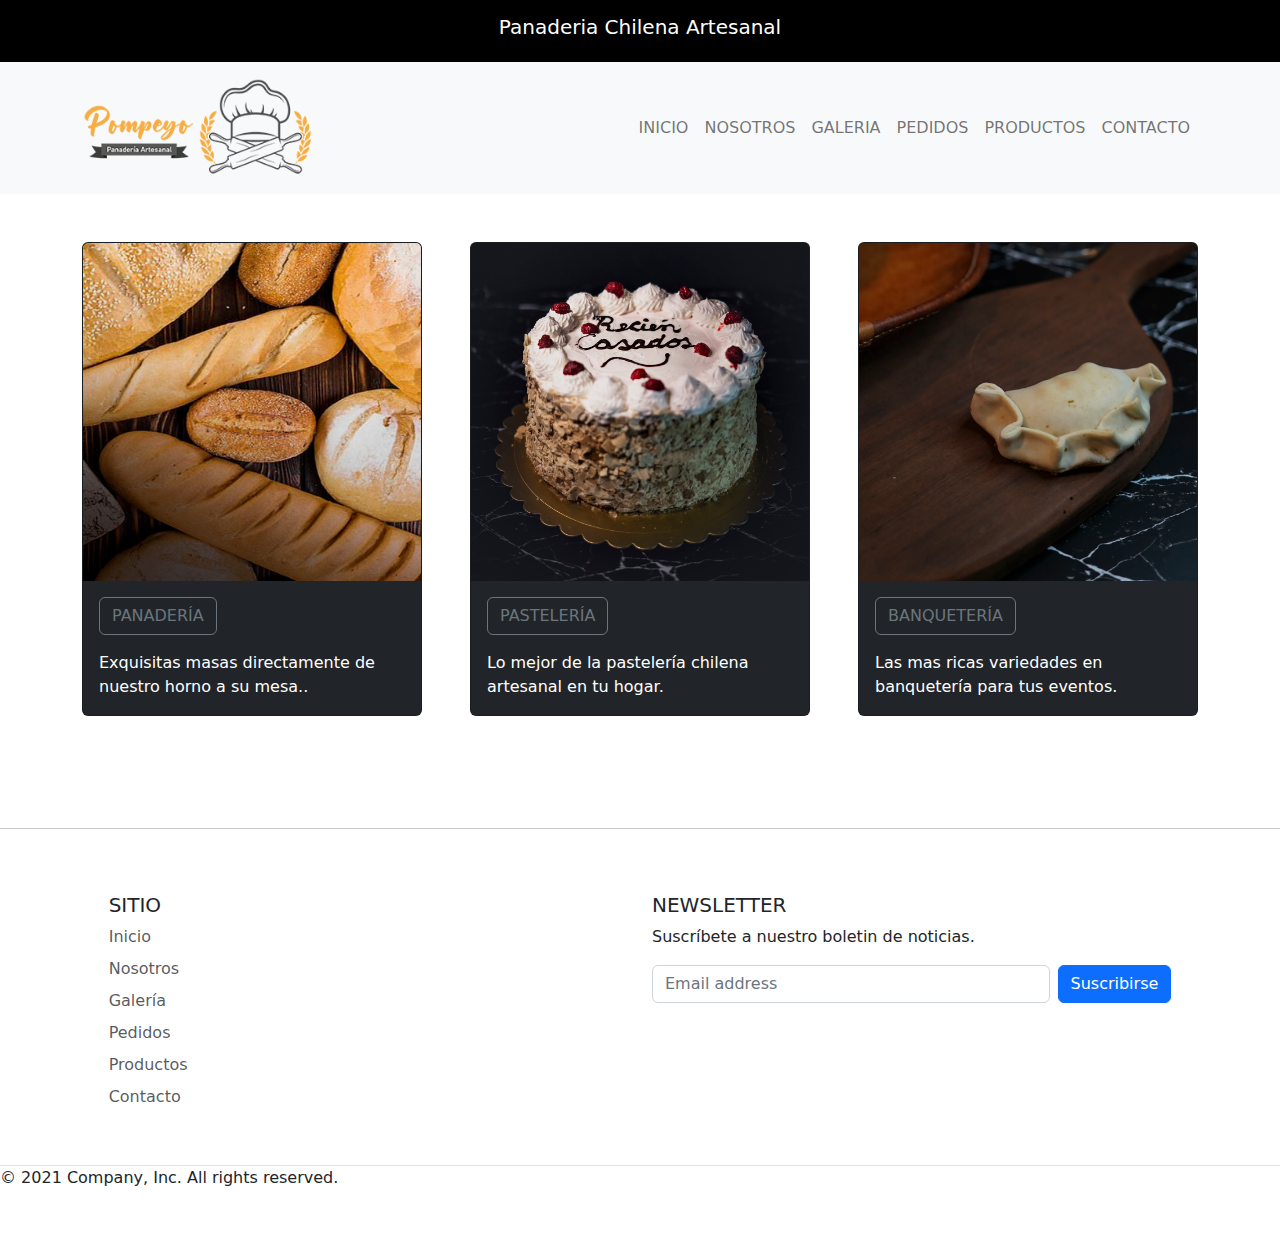
<file: productos.html>
<!DOCTYPE html>
<html lang="en">
    <head>
        <meta charset="UTF-8" />
        <meta http-equiv="X-UA-Compatible" content="IE=edge" />
        <meta name="viewport" content="width=device-width, initial-scale=1.0" />
        <link rel="shortcut icon" href="./assets/favicon.png" type="image/x-icon">
        <title>Panadería Pompeyo</title>
        <!-- ENLACE BOOTSTRAP-->
        <link rel="stylesheet" href="./css/bootstrap.min.css">
        <script src="./js/bootstrap.bundle.min.js"></script>
        <link rel="import" href="https://cdnjs.cloudflare.com/ajax/libs/jquery/3.2.1/jquery.min.js">
        <link rel="stylesheet" href="./style.css">

    </head>
    <body>
        <header>
            <section class="bg-black text-white text-center py-1">
                <div class="container">
                    <p class="lead mt-2">Panaderia Chilena Artesanal</p>
                </div>
            </section>
                          <!-- HEADER MENU Y NAVBAR            -->
            <nav class="navbar navbar-expand-lg navbar-light bg-light static-top">
              <div class="container">
                <a class="navbar-brand py-2" href="./index.html">
                  <img src="./assets/logoheader.png" alt=".Logo Index" height="100">
                </a>
                <button class="navbar-toggler" type="button" data-bs-toggle="collapse" data-bs-target="#navbarSupportedContent" aria-controls="navbarSupportedContent" aria-expanded="false" aria-label="Toggle navigation">
                  <span class="navbar-toggler-icon"></span>
                </button>
                <div class="collapse navbar-collapse" id="navbarSupportedContent">
                  <ul class="navbar-nav ms-auto">
                    <li class="nav-item">
                      <a class="nav-link active" aria-current="page" href="#"></a>
                    </li>
                    <li class="nav-item">
                      <a class="nav-link" href="./index.html">INICIO</a>
                    </li>
                    <li class="nav-item">
                      <a class="nav-link" href="./nosotros.html">NOSOTROS</a>
                    </li>
                    <li class="nav-item">
                      <a class="nav-link" href="./galeria.html">GALERIA</a>
                    </li>
                    <li class="nav-item">
                      <a class="nav-link" href="./pedidos.html">PEDIDOS</a>
                    </li>
                    <li class="nav-item">
                      <a class="nav-link" href="./productos.html">PRODUCTOS</a>
                    </li>
                    <li class="nav-item">
                      <a class="nav-link" href="./contacto.html">CONTACTO</a>
                    </li>
                  </ul>
                </div>
              </div>
            </nav>
        </header>


                                  <!-- PRODUCTOS -->


        <main>
          <section class="container mt-5">
            <div class="row g-5">
                <div class="col-sm-12 col-md-6 col-lg-4">
                    <article class="card  bg-dark">
                        <img src="./assets/fotopanaderiamainbody.jpg" class="card-img-top" alt="imagen car Panaderia">
                        <div class="card-body text-white">
                          <a href="./panaderia.html" class="hyperlinks text-white">
                            <button type="button" class="btn btn-outline-secondary">PANADERÍA</button>
                          </a>
                          <p class="card-text mt-3 ">Exquisitas masas directamente de nuestro horno a su mesa..</p>

                        </div>
                    </article>
                </div>

                <div class="col-sm-12 col-md-6 col-lg-4">
                    <article class="card  bg-dark">
                        <img src="./assets/torta_amor.jpg" class="card-img-top" alt="imagen car Panaderia">
                        <div class="card-body text-white">
                          <a href="./pasteleria.html" class="hyperlinks text-white">
                            <button type="button" class="btn btn-outline-secondary">PASTELERÍA</button>
                          </a>
                          <p class="card-text mt-3">Lo mejor de la pastelería chilena artesanal en tu hogar.</p>
                        </div>
                    </article>
                </div>


                <div class="col-sm-12 col-md-6 col-lg-4">
                    <article class="card bg-dark">
                        <img src="./assets/empanada_coctel_.jpg" class="card-img-top" alt="imagen car Panaderia">
                        <div class="card-body text-white">
                          <a href="./banqueteria.html" class="hyperlinks text-white">
                            <button type="button" class="btn btn-outline-secondary">BANQUETERÍA</button>
                          </a>
                          <p class="card-text mt-3 ">Las mas ricas variedades en banquetería para tus eventos.</p>
                        </div>
                    </article>
                </div>
            </div>
        </section>

        </main>


                                  <!-- FOOTER -->

        
          <footer class="py-5 mt-5">
            <hr/>

            <div class="row">
              <div class="col-5 offset-1 mt-5">
                <h5>SITIO</h5>
                <ul class="nav flex-column">
                  <li class="nav-item mb-2"><a href="./index.html" class="nav-link p-0 text-muted">Inicio</a></li>
                  <li class="nav-item mb-2"><a href="./nosotros.html" class="nav-link p-0 text-muted">Nosotros</a></li>
                  <li class="nav-item mb-2"><a href="./galeria.html" class="nav-link p-0 text-muted">Galería</a></li>
                  <li class="nav-item mb-2"><a href="./pedidos.html" class="nav-link p-0 text-muted">Pedidos</a></li>
                  <li class="nav-item mb-2"><a href="./productos.html" class="nav-link p-0 text-muted">Productos</a></li>
                  <li class="nav-item mb-2"><a href="./contacto.html" class="nav-link p-0 text-muted">Contacto</a></li>

                </ul>
              </div>
        
        
        
              <div class="col-5 mt-5">
                <form>
                  <h5>NEWSLETTER</h5>
                  <p>Suscríbete a nuestro boletin de noticias.</p>
                  <div class="d-flex w-100 gap-2">
                    <label for="newsletter1" class="visually-hidden">Ingresa tu email</label>
                    <input id="newsletter1" type="text" class="form-control" placeholder="Email address">
                    <button class="btn btn-primary" type="button">Suscribirse</button>
                  </div>
                </form>
              </div>
            </div>


        
            <div class="d-flex justify-content-between mt-5 border-top ">
              <p class="">© 2021 Company, Inc. All rights reserved.</p>
            </div>
          </footer>
    </body>
</html>
</file>
<file: style.css>
#galeria .col-lg-4 {
    margin: 0px !important;
    padding: 25px ;
}

#galeria img {
    margin: 40px;
    width: 200px;
    height: 200px;
}


#galeria img:hover {
    border: 5px solid #f7f7f7;
}

.hyperlinks {
    text-decoration: none;
}

@media (max-width:768px){
.lightbox-gallery h2{
    margin-bottom:25px;
    padding-top:25px;
    font-size:24px}
}
.lightbox-gallery .intro{
    font-size:16px;
    max-width:500px;
    margin:0 auto 40px
}

.lightbox-gallery .intro p{
    margin-bottom:0
}

.lightbox-gallery .photos{
    padding-bottom:20px
}


.lightbox-gallery .item {
    padding-bottom:30px
}
</file>
